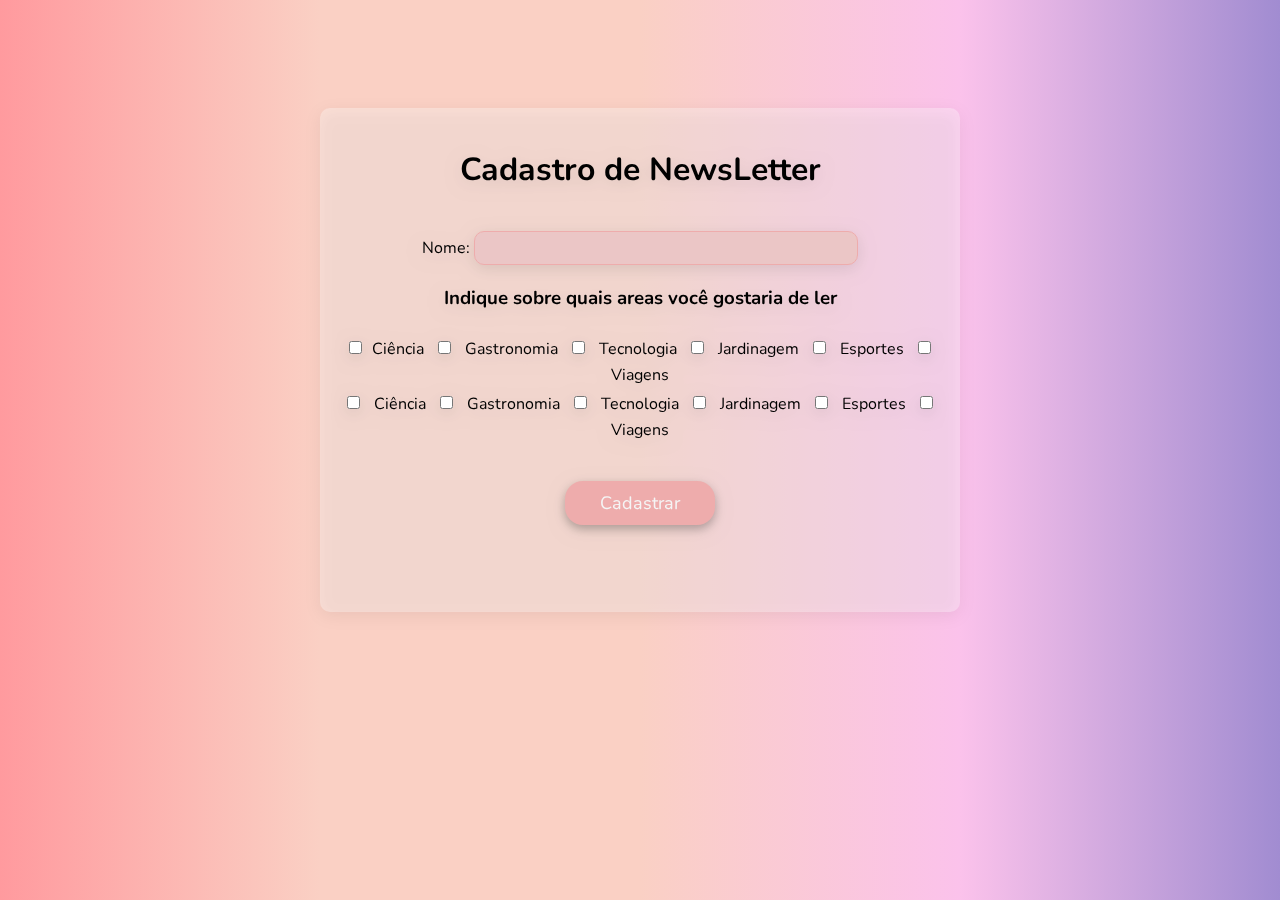
<file: LogProgramação/index.html>
<!DOCTYPE html>
<html lang="en">
<head>
  <meta charset="UTF-8">
  <meta name="viewport" content="width=device-width, initial-scale=1.0">
  <link rel="preconnect" href="https://fonts.googleapis.com">
<link rel="preconnect" href="https://fonts.gstatic.com" crossorigin>
<link href="https://fonts.googleapis.com/css2?family=Nunito:ital,wght@0,200..1000;1,200..1000&display=swap" rel="stylesheet">
  <link rel="stylesheet" href="style.css">

  <title>Lógica de Programação</title>
</head>
<body>
  <main>
  
      <h1 id="h1">Cadastro de NewsLetter</h1>
      <h2 id="h2"></h2>
      <div id="div"></div>
      <section class="inform">
      
      <form action="" id="form">
        <label for="name"> Nome:</label>
        <input type="text" id="name">
        <h3>Indique sobre quais areas você gostaria de ler</h3>
        <label >
        <input type="checkbox" name="interesse" id="interesse1" value="Ciência">Ciência
        </label>

        <label>
        <input type="checkbox" name="interesse" id="interesse2" value="Gastronomia">
        Gastronomia</label>
        <label>
        <input type="checkbox" name="interesse" id="interesse3" value="Tecnologia">
        Tecnologia</label>
        <label >
        <input type="checkbox" name="interesse" id="interesse4" value="Jardinagem">
        Jardinagem</label>
        <label >
        <input type="checkbox" name="interesse" id="interesse5" value="Esportes">
       Esportes</label>
       <label >
        <input type="checkbox" name="interesse" id="interesse6" value="Viagens">
        Viagens</label> <br>
        <label>
        <input type="checkbox" name="interesse" id="interesse1" value="Ciência">
        Ciência</label>
        <label>
        <input type="checkbox" name="interesse" id="interesse2" value="Gastronomia">
        Gastronomia</label>
        <label>
        <input type="checkbox" name="interesse" id="interesse3" value="Tecnologia">
        Tecnologia</label>
        <label>
        <input type="checkbox" name="interesse" id="interesse4" value="Jardinagem">
         Jardinagem</label>
         <label >
        <input type="checkbox" name="interesse" id="interesse5" value="Esportes">
         Esportes</label>

         <label>
        <input type="checkbox" name="interesse" id="interesse6" value="Viagens">
        Viagens</label> <br>
        <button type="submit" id="button"> Cadastrar</button>
      </form>
    </section>
  </main>
 
  



  <script src="./js/ex2.js"></script>
</body>
</html>
</file>
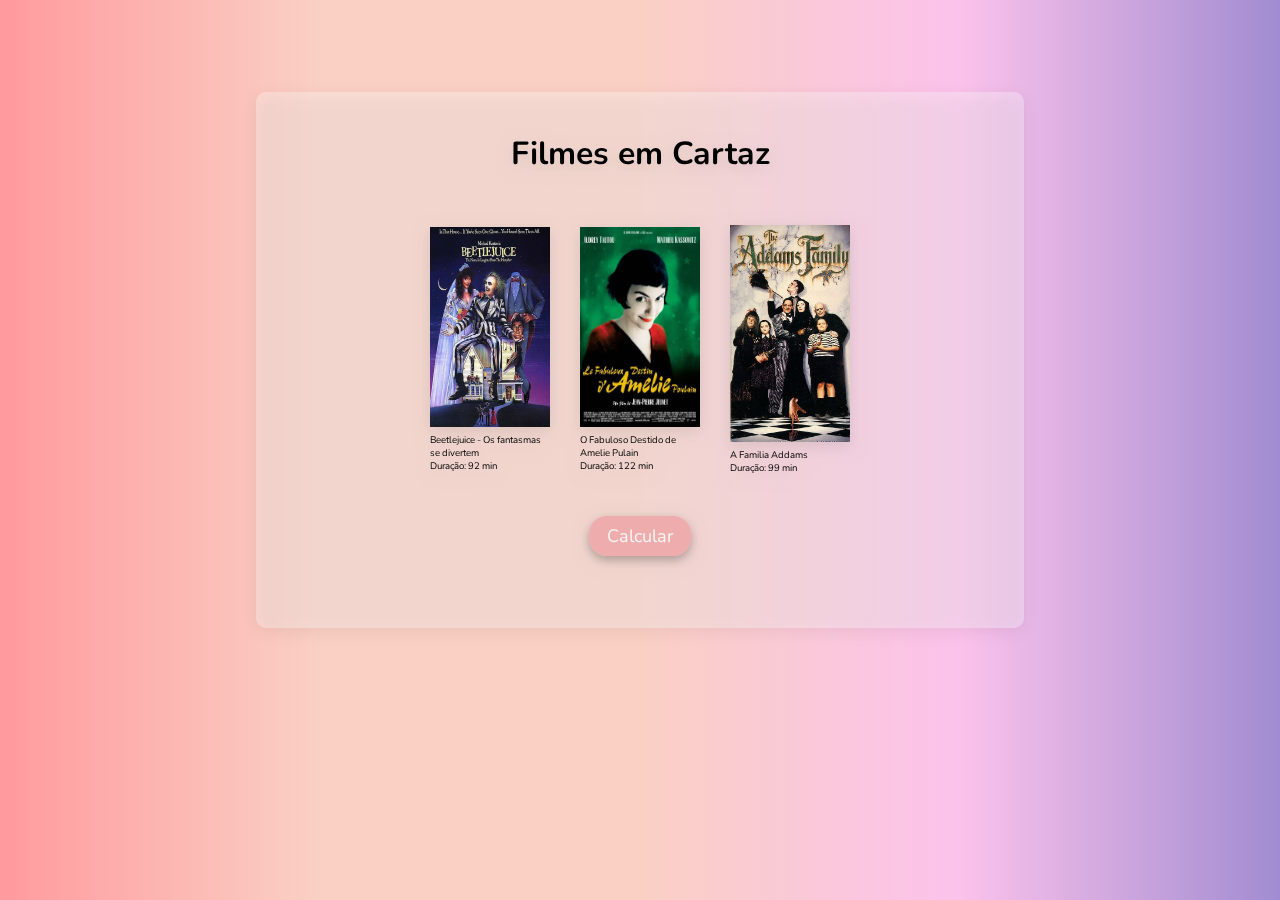
<file: LogProgramação/ex3/index.html>
<!DOCTYPE html>
<html lang="en">
<head>
  <meta charset="UTF-8">
  <meta name="viewport" content="width=device-width, initial-scale=1.0">
  <link rel="preconnect" href="https://fonts.googleapis.com">
<link rel="preconnect" href="https://fonts.gstatic.com" crossorigin>
<link href="https://fonts.googleapis.com/css2?family=Nunito:ital,wght@0,200..1000;1,200..1000&display=swap" rel="stylesheet">
  <link rel="stylesheet" href="style.css">

  <title>Lógica de Programação</title>
</head>
<body>
  <main>

      <h1 id="h1">Filmes em Cartaz</h1>
      <section class="inform">
      <div>
        <figure class="figure" id="filme01">
          <a href="" class="hover"><img src="./imgs/beetlejuice.jpg" alt="Descrição da Imagem" class="selection"></a>
          <figcaption>Beetlejuice - Os fantasmas se divertem<br> Duração: 92 min</figcaption>
      </figure>
      </div>

      <div>
        <figure class="figure"  id="filme02">
          <a href=""><img src="./imgs/amelie.webp" alt="Descrição da Imagem" class="selection"></a>
          <figcaption>O Fabuloso Destido de Amelie Pulain <br> Duração: 122 min</figcaption>
      </figure>
      </div>

      <div>
        <figure  class="figure"  id="filme03">
          <a href=""><img src="./imgs/familia Addams.jpg" alt="Descrição da Imagem" class="selection"></a>
          <figcaption>A Familia Addams <br> Duração: 99 min</figcaption>
      </figure>
      </div>

  

    </section>
    <h2 class="h2"></h2>
    <a href="" id="button">Calcular</a>
    

  </main>
 
  



  <script src="./index.js"></script>
</body>
</html>
</file>
<file: LogProgramação/style.css>
*{
  margin: 0;
  padding: 0;
  box-sizing: border-box;
}


body{
  height: 80vh;
  display: flex;
  justify-content: center;
  flex-direction: column;
  align-items: center;
  font-family: "Nunito", sans-serif;
  background: linear-gradient(to right, #ff9a9e, #fad0c4, #fad0c4, #fbc2eb, #a18cd1);
  animation: gradientAnimation 15s ease infinite;
 
}

@keyframes gradientAnimation {
  0% {
      background-position: 0% 50%;
  }
  50% {
      background-position: 100% 50%;
  }
  100% {
      background-position: 0% 50%;
  }
}
main{
  background-color: rgba(255, 255, 255, 0.3);
   width:50%;
   height: 70%;
  border-radius: 10px;
  filter: drop-shadow(0 4px 8px rgba(0, 0, 0, 0.2));
}
#h1{
  text-align: center;
  margin: 40px;
}
h3{
  margin: 20px;
}
#form{
  text-align: center;
}
input[type="text"] {
  border: 1px solid #eeacac;
  padding: 8px;
  font-size: 14px;
  border-radius: 10px;
  background-color: #ebc6c6;
  width: 60%;

  
}
input[type="checkbox"]{
  margin: 10px;
}
label[for="name"]{
  text-align:left;
}




button{
  font-family: "Nunito", sans-serif;
  margin: 40px 0;
  background-color: #eeacac;
  border: none;
  width: 150px;
  padding: 10px;
  color: #f5f5f5;
  font-size: 18px;
  border-radius: 18px;
  box-shadow: 0 4px 8px rgba(0, 0, 0, 0.2);
}

button:hover{
  background-color:#ffe381 ;
  color: #121212;
}

#h2{
  text-align: center;
}

#div{
  text-align: center;
}
</file>
<file: LogProgramação/ex3/style.css>
*{
  margin: 0;
  padding: 0;
  box-sizing: border-box;
}


body{
  height: 80vh;
  display: flex;
  justify-content: center;
  flex-direction: column;
  align-items: center;
  font-family: "Nunito", sans-serif;
  background: linear-gradient(to right, #ff9a9e, #fad0c4, #fad0c4, #fbc2eb, #a18cd1);
  animation: gradientAnimation 15s ease infinite;
 
}

@keyframes gradientAnimation {
  0% {
      background-position: 0% 50%;
  }
  50% {
      background-position: 100% 50%;
  }
  100% {
      background-position: 0% 50%;
  }
}
main{
  background-color: rgba(255, 255, 255, 0.3);
   width:60%;
   padding-bottom: 80px;
  border-radius: 10px;
  filter: drop-shadow(0 4px 8px rgba(0, 0, 0, 0.2));
  text-align: center;
}
#h1{
  text-align: center;
  margin: 40px;
}
h3{
  margin: 20px;
}
#form{
  text-align: center;
}
input[type="text"] {
  border: 1px solid #eeacac;
  padding: 8px;
  font-size: 14px;
  border-radius: 10px;
  background-color: #ebc6c6;
  width: 60%;

  
}
input[type="checkbox"]{
  margin: 10px;
}
label[for="name"]{
  text-align:left;
}




#button{
  font-family: "Nunito", sans-serif;
  margin: 80px 0;
  background-color: #eeacac;
  border: none;
text-decoration: none;
  padding:8px 18px;
  color: #f5f5f5;
  font-size: 18px;
  border-radius: 18px;
  box-shadow: 0 4px 8px rgba(0, 0, 0, 0.2);
}

#button:hover{
  background-color:#ffe381 ;
  color: #121212;
}

#h2{
  text-align: center;
}

#div{
  text-align: center;
}


.figure{
  width: 120px;
  margin: 10px;
 
  
}

.selection{
  width: 120px;
  Min-height: 200px;
}

section{
  display: flex;
  justify-content:center ;
  align-items: center;
  gap: 10px;
  margin-bottom: 40px;
}

figcaption{
  font-size: 0.6rem;
  text-align: left;
}
</file>
